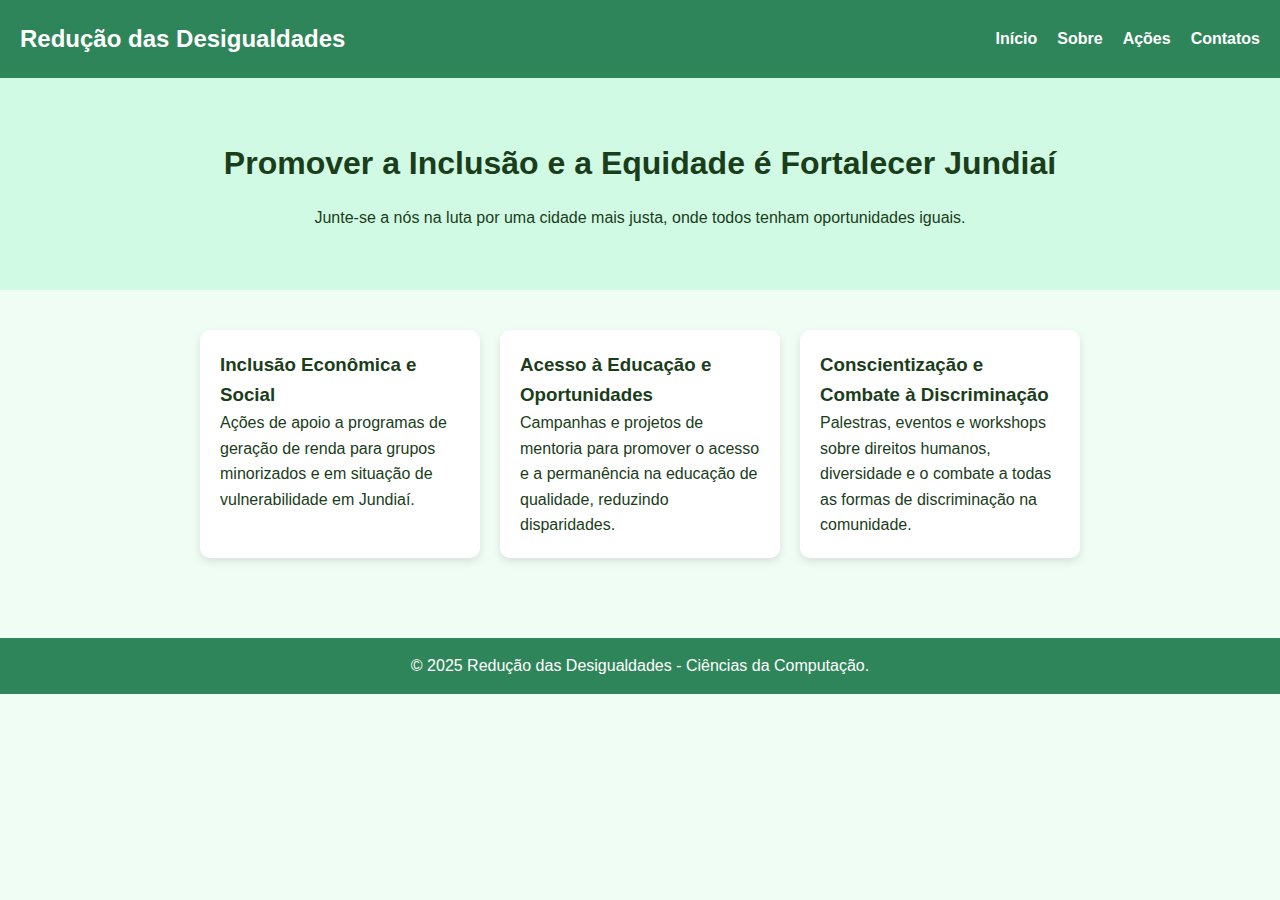
<file: index.html>
<!DOCTYPE html>
<html lang="pt-BR">
<head>
  <meta charset="UTF-8" />
  <meta name="viewport" content="width=device-width, initial-scale=1.0"/>
  <title>ODS 10 </title>
  <link rel="stylesheet" href="style.css" />
</head>
<body> 
  <header>
    <nav>
      <h1>Redução das Desigualdades</h1>
      <ul>
        <li><a href="index.html">Início</a></li>
        <li><a href="sobre.html">Sobre</a></li>
        <li><a href="acoes.html">Ações</a></li>
        <li><a href="contato.html">Contatos</a></li>
      </ul>
    </nav>
  </header>
  <main>
    <section class="hero">
      <h2>Promover a Inclusão e a Equidade é Fortalecer Jundiaí</h2>
      <p>Junte-se a nós na luta por uma cidade mais justa, onde todos tenham oportunidades iguais.</p>
    </section>
    <section class="destaques">
      <div class="card">
        <h3>Inclusão Econômica e Social</h3>
        <p>Ações de apoio a programas de geração de renda para grupos minorizados e em situação de vulnerabilidade em Jundiaí.</p>
      </div>
      <div class="card">
        <h3>Acesso à Educação e Oportunidades</h3>
        <p>Campanhas e projetos de mentoria para promover o acesso e a permanência na educação de qualidade, reduzindo disparidades.</p>
      </div>
      <div class="card">
        <h3>Conscientização e Combate à Discriminação</h3>
        <p>Palestras, eventos e workshops sobre direitos humanos, diversidade e o combate a todas as formas de discriminação na comunidade.</p>
      </div>
    </section>
  </main>
  <footer>
    <p>&copy; 2025 Redução das Desigualdades - Ciências da Computação.</p>
  </footer>
</body>
</html>
</file>
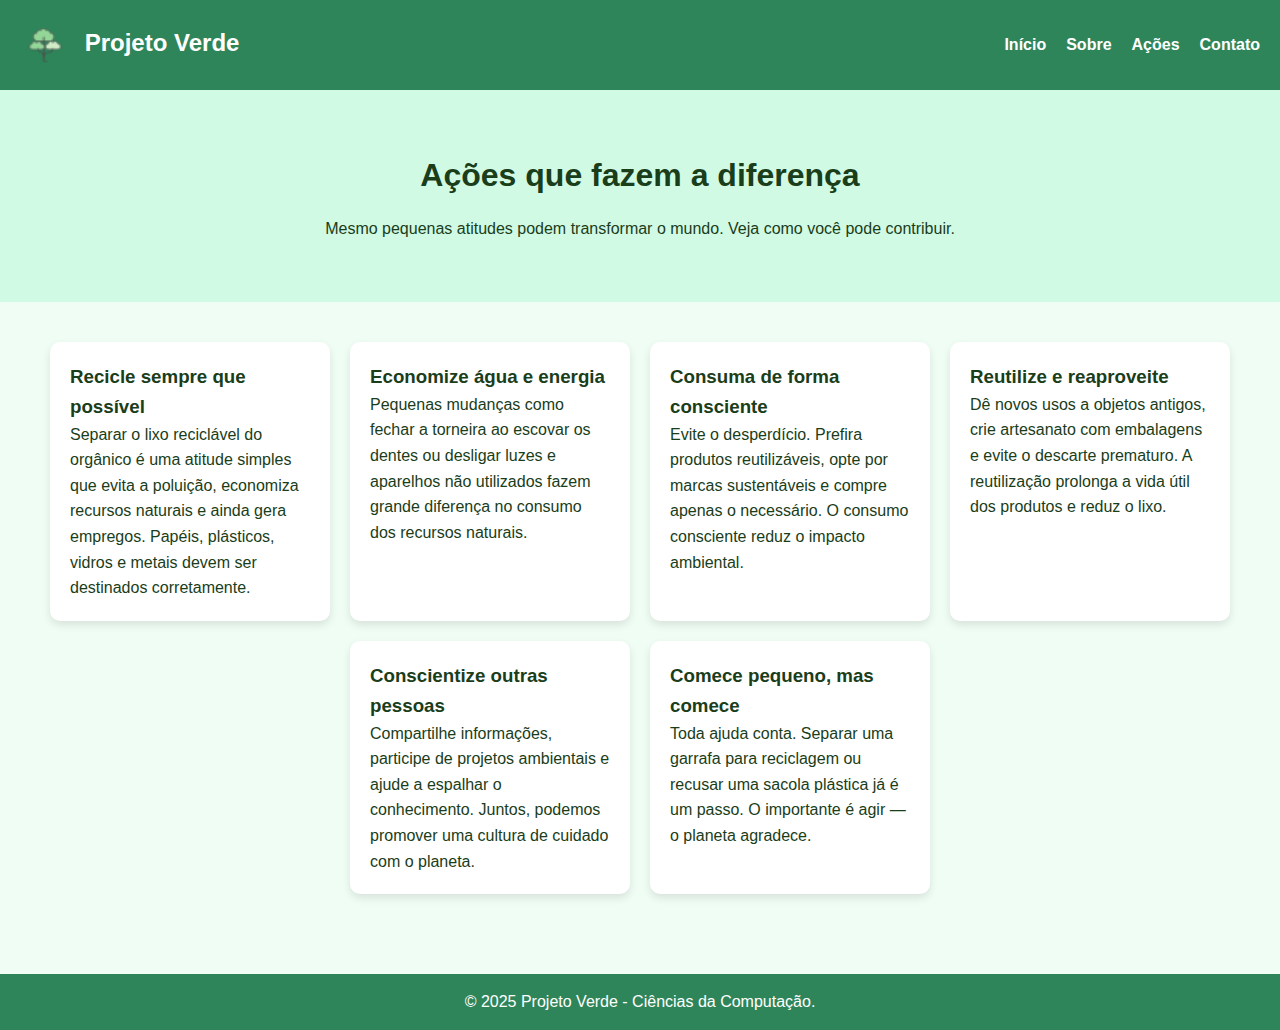
<file: acoes.html>
<!DOCTYPE html>
<html lang="pt-BR">
<head>
  <meta charset="UTF-8" />
  <meta name="viewport" content="width=device-width, initial-scale=1.0"/>
  <title>Ações - Projeto Verde</title>
  <link rel="stylesheet" href="style.css" />
</head>
<body>

  <header>
    <nav>
      <h1>
  <img src="arvore-icon.png" alt="Ícone de árvore" class="logo-icon">
  Projeto Verde
</h1>
      <ul>
        <li><a href="index.html">Início</a></li>
        <li><a href="sobre.html">Sobre</a></li>
        <li><a href="acoes.html">Ações</a></li>
        <li><a href="contato.html">Contato</a></li>
      </ul>
    </nav>
  </header>

  <main>
    <section class="hero">
      <h2>Ações que fazem a diferença</h2>
      <p>Mesmo pequenas atitudes podem transformar o mundo. Veja como você pode contribuir.</p>
    </section>

    <section class="destaques">
      <div class="card">
        <h3>Recicle sempre que possível</h3>
        <p>
          Separar o lixo reciclável do orgânico é uma atitude simples que evita a poluição,
          economiza recursos naturais e ainda gera empregos. Papéis, plásticos, vidros e metais
          devem ser destinados corretamente.
        </p>
      </div>

      <div class="card">
        <h3>Economize água e energia</h3>
        <p>
          Pequenas mudanças como fechar a torneira ao escovar os dentes ou desligar luzes e
          aparelhos não utilizados fazem grande diferença no consumo dos recursos naturais.
        </p>
      </div>

      <div class="card">
        <h3>Consuma de forma consciente</h3>
        <p>
          Evite o desperdício. Prefira produtos reutilizáveis, opte por marcas sustentáveis e
          compre apenas o necessário. O consumo consciente reduz o impacto ambiental.
        </p>
      </div>

      <div class="card">
        <h3>Reutilize e reaproveite</h3>
        <p>
          Dê novos usos a objetos antigos, crie artesanato com embalagens e evite o descarte
          prematuro. A reutilização prolonga a vida útil dos produtos e reduz o lixo.
        </p>
      </div>

      <div class="card">
        <h3>Conscientize outras pessoas</h3>
        <p>
          Compartilhe informações, participe de projetos ambientais e ajude a espalhar o conhecimento.
          Juntos, podemos promover uma cultura de cuidado com o planeta.
        </p>
      </div>

      <div class="card">
        <h3>Comece pequeno, mas comece</h3>
        <p>
          Toda ajuda conta. Separar uma garrafa para reciclagem ou recusar uma sacola plástica
          já é um passo. O importante é agir — o planeta agradece.
        </p>
      </div>
    </section>
  </main>

  <footer>
    <p>&copy; 2025 Projeto Verde - Ciências da Computação.</p>
  </footer>

</body>
</html>
</file>
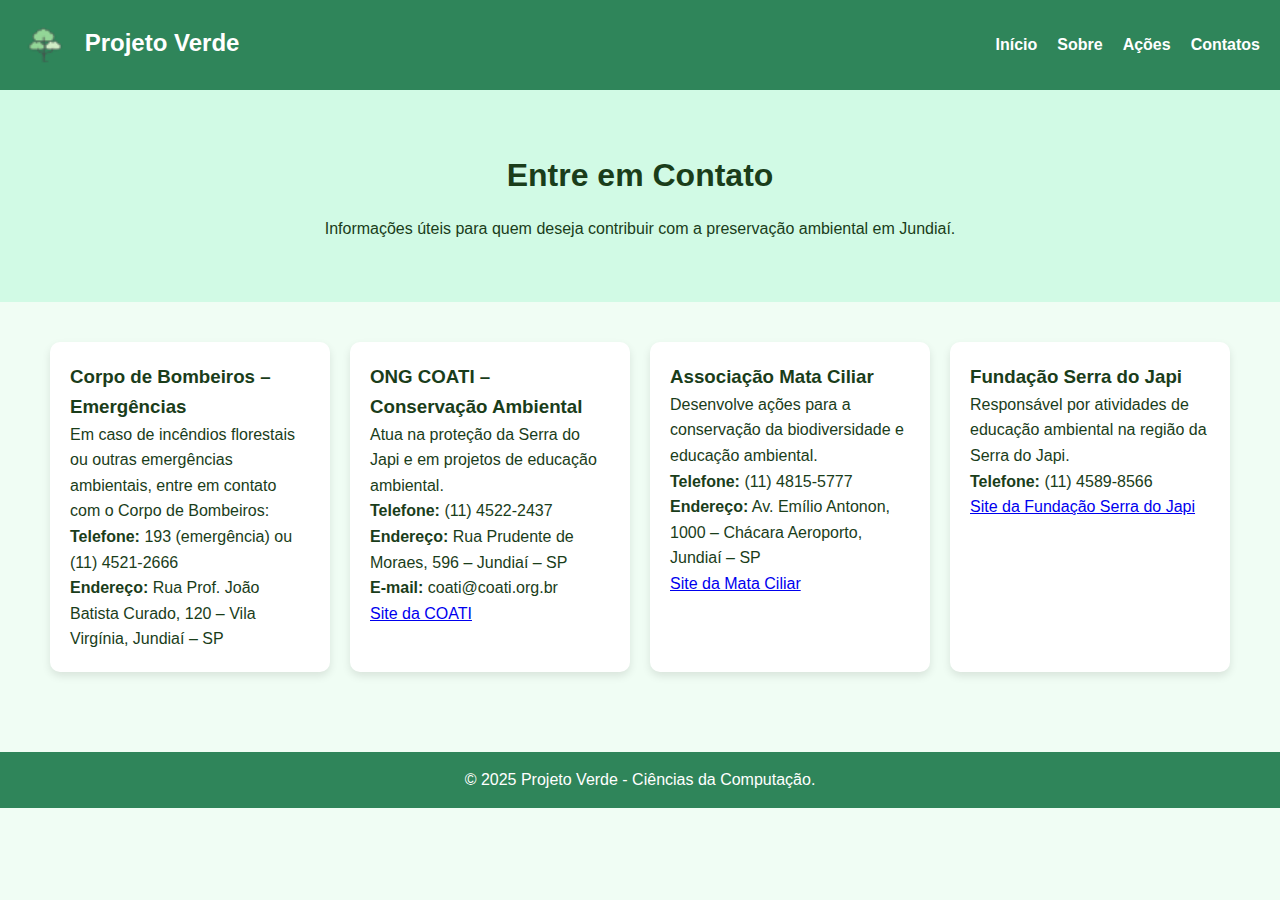
<file: contato.html>
<!DOCTYPE html>
<html lang="pt-BR">
<head>
  <meta charset="UTF-8" />
  <meta name="viewport" content="width=device-width, initial-scale=1.0"/>
  <title>Contatos - Projeto Verde</title>
  <link rel="stylesheet" href="style.css" />
</head>
<body>

  <header>
    <nav>
      <h1>
  <img src="arvore-icon.png" alt="Ícone de árvore" class="logo-icon">
  Projeto Verde
</h1>
      <ul>
        <li><a href="index.html">Início</a></li>
        <li><a href="sobre.html">Sobre</a></li>
        <li><a href="acoes.html">Ações</a></li>
        <li><a href="contato.html">Contatos</a></li>
      </ul>
    </nav>
  </header>

  <main>
    <section class="hero">
      <h2>Entre em Contato</h2>
      <p>Informações úteis para quem deseja contribuir com a preservação ambiental em Jundiaí.</p>
    </section>

    <section class="destaques">
      <div class="card">
        <h3>Corpo de Bombeiros – Emergências</h3>
        <p>
          Em caso de incêndios florestais ou outras emergências ambientais, entre em contato com o Corpo de Bombeiros:
        </p>
        <p>
          <strong>Telefone:</strong> 193 (emergência) ou (11) 4521-2666
        </p>
        <p>
          <strong>Endereço:</strong> Rua Prof. João Batista Curado, 120 – Vila Virgínia, Jundiaí – SP
        </p>
      </div>

      <div class="card">
        <h3>ONG COATI – Conservação Ambiental</h3>
        <p>
          Atua na proteção da Serra do Japi e em projetos de educação ambiental.
        </p>
        <p>
          <strong>Telefone:</strong> (11) 4522-2437
        </p>
        <p>
          <strong>Endereço:</strong> Rua Prudente de Moraes, 596 – Jundiaí – SP
        </p>
        <p>
          <strong>E-mail:</strong> coati@coati.org.br
        </p>
        <p>
          <a href="https://www.coati.org.br/jundiai/" target="_blank">Site da COATI</a>
        </p>
      </div>

      <div class="card">
        <h3>Associação Mata Ciliar</h3>
        <p>
          Desenvolve ações para a conservação da biodiversidade e educação ambiental.
        </p>
        <p>
          <strong>Telefone:</strong> (11) 4815-5777
        </p>
        <p>
          <strong>Endereço:</strong> Av. Emílio Antonon, 1000 – Chácara Aeroporto, Jundiaí – SP
        </p>
        <p>
          <a href="https://mataciliar.org.br/site/jundiai/" target="_blank">Site da Mata Ciliar</a>
        </p>
      </div>

      <div class="card">
        <h3>Fundação Serra do Japi</h3>
        <p>
          Responsável por atividades de educação ambiental na região da Serra do Japi.
        </p>
        <p>
          <strong>Telefone:</strong> (11) 4589-8566
        </p>
        <p>
          <a href="https://serradojapi.jundiai.sp.gov.br/" target="_blank">Site da Fundação Serra do Japi</a>
        </p>
      </div>
    </section>
  </main>

  <footer>
    <p>&copy; 2025 Projeto Verde - Ciências da Computação.</p>
  </footer>

</body>
</html>
</file>
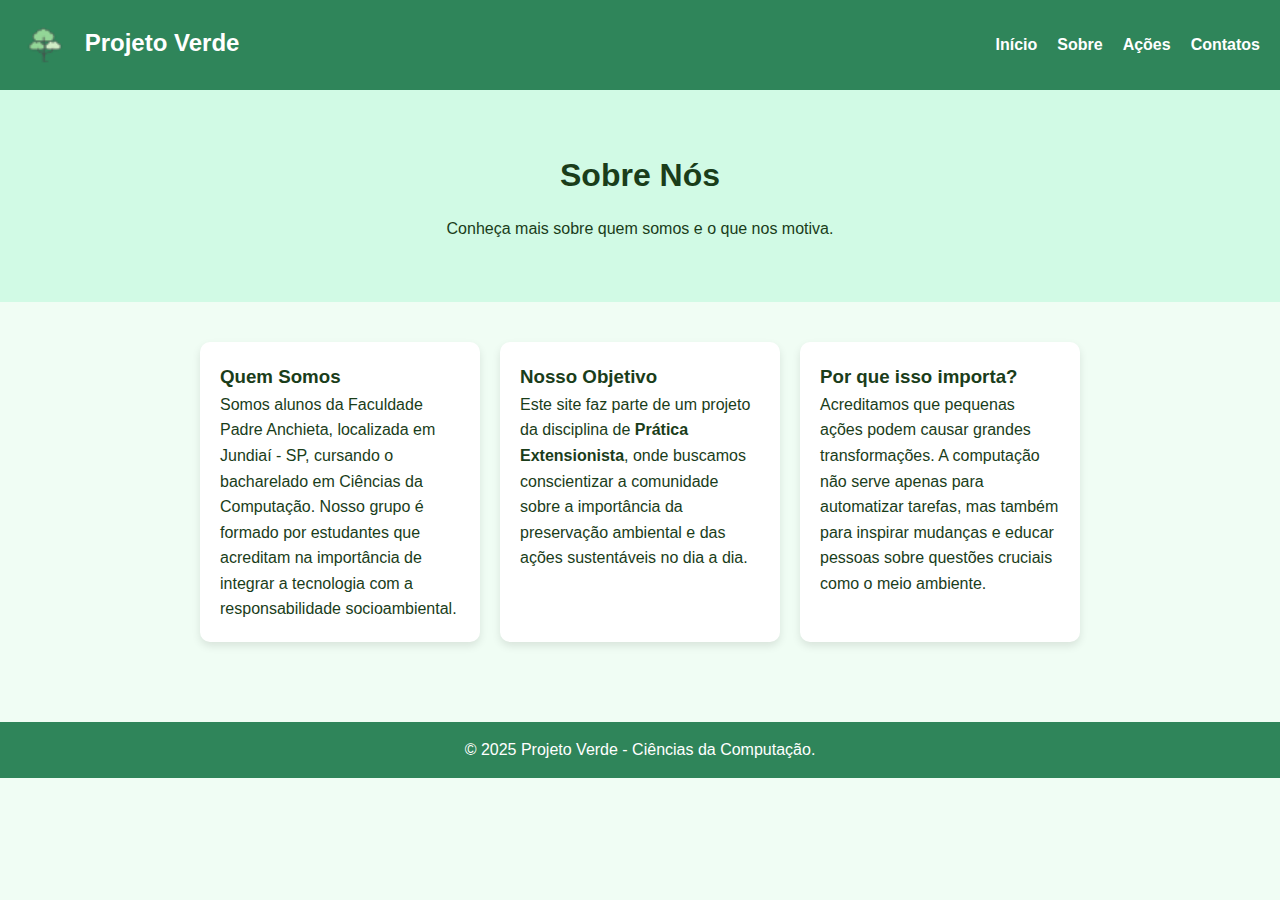
<file: sobre.html>
<!DOCTYPE html>
<html lang="pt-BR">
<head>
  <meta charset="UTF-8" />
  <meta name="viewport" content="width=device-width, initial-scale=1.0"/>
  <title>Sobre - Projeto Verde</title>
  <link rel="stylesheet" href="style.css" />
</head>
<body>

  <header>
    <nav>
      <h1>
  <img src="arvore-icon.png" alt="Ícone de árvore" class="logo-icon">
  Projeto Verde
</h1>
      <ul>
        <li><a href="index.html">Início</a></li>
        <li><a href="sobre.html">Sobre</a></li>
        <li><a href="acoes.html">Ações</a></li>
        <li><a href="contato.html">Contatos</a></li>
      </ul>
    </nav>
  </header>

  <main>
    <section class="hero">
      <h2>Sobre Nós</h2>
      <p>Conheça mais sobre quem somos e o que nos motiva.</p>
    </section>

    <section class="destaques">
      <div class="card">
        <h3>Quem Somos</h3>
        <p>
          Somos alunos da Faculdade Padre Anchieta, localizada em Jundiaí - SP, cursando o
          bacharelado em Ciências da Computação. Nosso grupo é formado por estudantes que acreditam
          na importância de integrar a tecnologia com a responsabilidade socioambiental.
        </p>
      </div>

      <div class="card">
        <h3>Nosso Objetivo</h3>
        <p>
          Este site faz parte de um projeto da disciplina de <strong>Prática Extensionista</strong>,
          onde buscamos conscientizar a comunidade sobre a importância da preservação ambiental e das ações sustentáveis no dia a dia.
        </p>
      </div>

      <div class="card">
        <h3>Por que isso importa?</h3>
        <p>
          Acreditamos que pequenas ações podem causar grandes transformações. A computação não serve
          apenas para automatizar tarefas, mas também para inspirar mudanças e educar pessoas sobre
          questões cruciais como o meio ambiente.
        </p>
      </div>
    </section>
  </main>

  <footer>
    <p>&copy; 2025 Projeto Verde - Ciências da Computação.</p>
  </footer>

</body>
</html>
</file>
<file: style.css>
* {
    margin: 0;
    padding: 0;
    box-sizing: border-box;
  }
  
  body {
    font-family: Arial, sans-serif;
    background-color: #f0fdf4;
    color: #1a3d1a;
    line-height: 1.6;
  }
  
  header {
    background-color: #2f855a;
    padding: 20px;
    color: white;
  }
  
  nav {
    display: flex;
    justify-content: space-between;
    align-items: center;
  }
  
  nav h1 {
    font-size: 1.5em;
  }
  
  nav ul {
    list-style: none;
    display: flex;
    gap: 20px;
  }
  
  nav ul li a {
    color: white;
    text-decoration: none;
    font-weight: bold;
  }
  
  nav ul li a:hover {
    text-decoration: underline;
  }
  
  .hero {
    padding: 60px 20px;
    text-align: center;
    background: #d1fae5;
  }
  
  .hero h2 {
    font-size: 2em;
    margin-bottom: 15px;
  }
  
  
  .destaques {
    display: flex;
    flex-wrap: wrap;
    justify-content: center;
    padding: 40px 20px;
    gap: 20px;
  }
  
  .card {
    background: white;
    padding: 20px;
    border-radius: 10px;
    width: 280px;
    box-shadow: 0 4px 8px rgba(0,0,0,0.1);
  }
  
  footer {
    background-color: #2f855a;
    color: white;
    text-align: center;
    padding: 15px;
    margin-top: 40px;
  }
  

  @media (max-width: 768px) {
    nav ul {
      flex-direction: column;
      gap: 10px;
    }
  
    .destaques {
      flex-direction: column;
    }
  
    .card {
      width: 100%;
    }
  }
  
  .logo-icon {
  width: 50px;
  height: auto;
  vertical-align: middle;
  margin-right: 8px;
}
</file>
